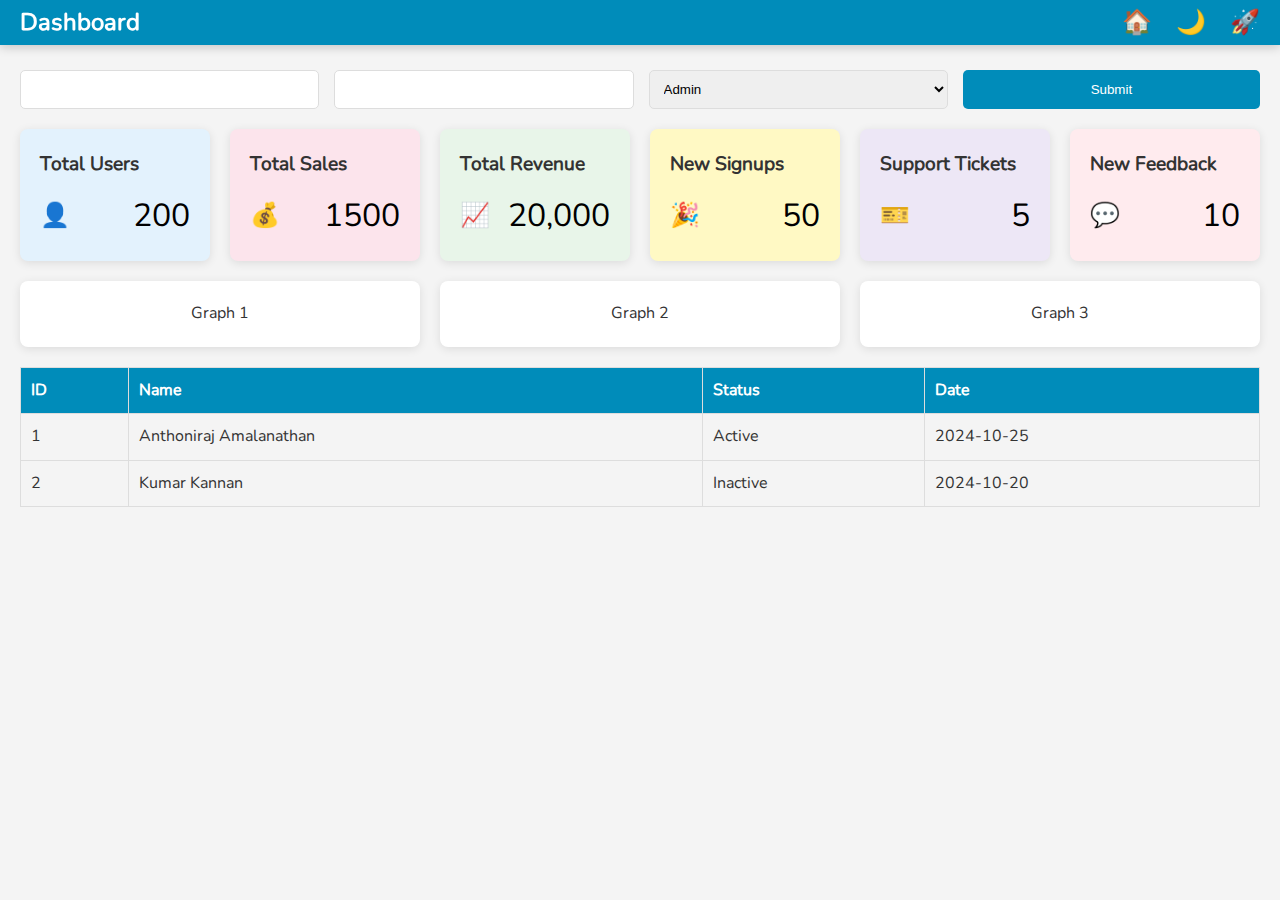
<file: index.html>
<!DOCTYPE html>
<html lang="en">

<head>
    <meta charset="UTF-8">
    <meta name="viewport" content="width=device-width, initial-scale=1.0">
    <title>Dashboard</title>
    <link rel="stylesheet" href="css/dashboard_style.css">
</head>

<body>
    <header class="header">
        <div class="header-left">
            <h1 class="title">Dashboard</h1>
        </div>
        <div class="header-right">
            <span class="tooltip">
                <span class="icon">🏠</span>
                <span class="tooltiptext">Home</span>
            </span>
            <span class="tooltip">
                <span class="icon mode-switch" id="mode-icon" onclick="toggleTheme()">🌙</span>
                <span class="tooltiptext">Switch Theme</span>
            </span>
            <span class="tooltip">
                <span class="icon">🚀</span>
                <span class="tooltiptext">Logout</span>
            </span>
        </div>
    </header>
    <main>
        <!-- Row 1: Full-width Form -->
        <section class="form-section">
            <form class="responsive-form">
                <input type="text" id="name" name="name" required>
                <input type="email" id="email" name="email" required>
                <select id="role" name="role">
                    <option value="admin">Admin</option>
                    <option value="user">User</option>
                    <option value="guest">Guest</option>
                </select>
                <button type="submit">Submit</button>
            </form>
        </section>

        <!-- Row 2: Full-width Mini Statistics Blocks -->
        <section class="stats-section">
            <div class="stat-block">
                <div class="stat-title">Total Users</div>
                <div class="stat-content">
                    <div class="stat-emoji">👤</div>
                    <div class="stat-count">200</div>
                </div>
            </div>
            <div class="stat-block">
                <div class="stat-title">Total Sales</div>
                <div class="stat-content">
                    <div class="stat-emoji">💰</div>
                    <div class="stat-count">1500</div>
                </div>
            </div>
            <div class="stat-block">
                <div class="stat-title">Total Revenue</div>
                <div class="stat-content">
                    <div class="stat-emoji">📈</div>
                    <div class="stat-count">20,000</div>
                </div>
            </div>
            <div class="stat-block">
                <div class="stat-title">New Signups</div>
                <div class="stat-content">
                    <div class="stat-emoji">🎉</div>
                    <div class="stat-count">50</div>
                </div>
            </div>
            <div class="stat-block">
                <div class="stat-title">Support Tickets</div>
                <div class="stat-content">
                    <div class="stat-emoji">🎫</div>
                    <div class="stat-count">5</div>
                </div>
            </div>
            <div class="stat-block">
                <div class="stat-title">New Feedback</div>
                <div class="stat-content">
                    <div class="stat-emoji">💬</div>
                    <div class="stat-count">10</div>
                </div>
            </div>
        </section>      

        <!-- Row 2: Three-column Graphs -->
        <section class="graph-section">
            <div class="graph-block">Graph 1</div>
            <div class="graph-block">Graph 2</div>
            <div class="graph-block">Graph 3</div>
        </section>

        <!-- Row 3: Full-width Table -->
        <section class="table-section">
            <table>
                <thead>
                    <tr>
                        <th>ID</th>
                        <th>Name</th>
                        <th>Status</th>
                        <th>Date</th>
                    </tr>
                </thead>
                <tbody>
                    <tr>
                        <td>1</td>
                        <td>Anthoniraj Amalanathan</td>
                        <td>Active</td>
                        <td>2024-10-25</td>
                    </tr>
                    <tr>
                        <td>2</td>
                        <td>Kumar Kannan</td>
                        <td>Inactive</td>
                        <td>2024-10-20</td>
                    </tr>
                    <!-- Add more rows as needed -->
                </tbody>
            </table>
        </section>
    </main>
    <script src="js/switch-mode.js"></script>
</body>

</html>
</file>
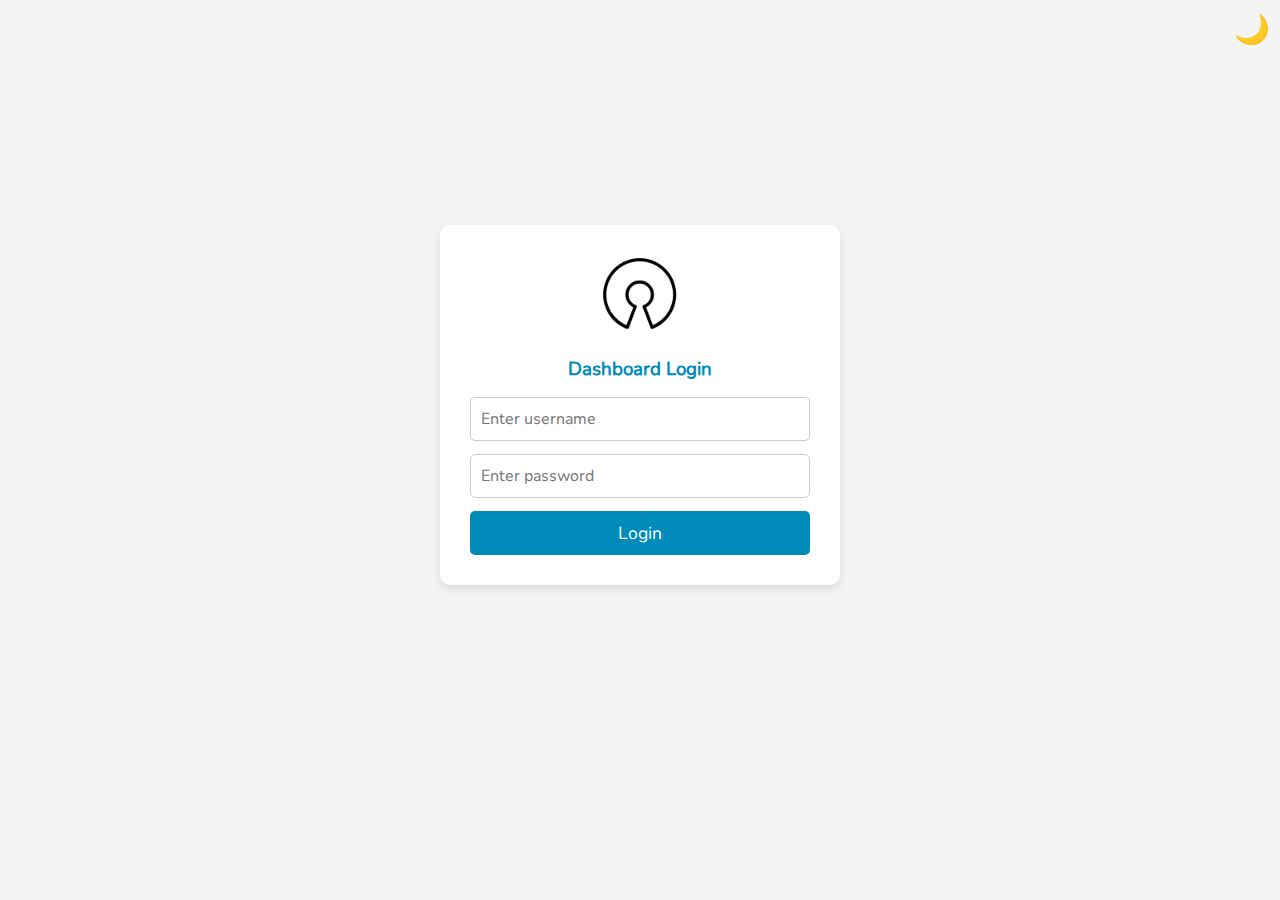
<file: login.html>
<!DOCTYPE html>
<html lang="en">
<head>
    <meta charset="UTF-8">
    <meta name="viewport" content="width=device-width, initial-scale=1.0">
    <title>Login Page</title>
    <link rel="stylesheet" href="css/login_style.css">
</head>
<body>
    <div class="theme-switcher">
        <span class="icon mode-switch" id="mode-icon" onclick="toggleTheme()">🌙</span>
    </div>
    
    <div class="login-container">
        <div class="login-box">
            <img src="images/logo_for_light.png" alt="Logo" class="logo" id="logo-image">
            <h3>Dashboard Login</h3>
            <form action="#" class="login-form">               
                <input type="text" id="username" name="username" placeholder="Enter username" required>               
                <input type="password" id="password" name="password" placeholder="Enter password" required>             
                <button type="submit" class="login-button">Login</button>
            </form>
        </div>
    </div>
    <script src="js/switch-mode.js"></script>
</body>
</html>
</file>
<file: css/dashboard_style.css>
@font-face {
    font-family: 'Nunito';
    src: url('../fonts/Nunito-Regular.ttf') format('truetype');
}

/* Define color variables for light and dark modes */
:root {
    --light-bg-color: #f4f4f4;
    --light-text-color: #333;
    --light-header-bg-color: #008cba;
    --light-header-text-color: white;
    --light-icon-color: white;
    --light-block-bg-color: white;
    --light-border-color: #ddd;
    --light-table-header-bg-color: #008cba;
    --light-table-header-text-color: white;
    --tooltip-dark-text: #333; /* Light mode tooltip text color */

    /* Stats block color variables for light mode */
    --stat-bg-color-1: #e3f2fd; /* Light blue */
    --stat-bg-color-2: #fce4ec; /* Light pink */
    --stat-bg-color-3: #e8f5e9; /* Light green */
    --stat-bg-color-4: #fff9c4; /* Light yellow */
    --stat-bg-color-5: #ede7f6; /* Light purple */
    --stat-bg-color-6: #ffebee; /* Light red */
    --stat-bg-color-7: #e0f7fa; /* Light cyan */

    --stat-text-color: #000; /* Text color for stats blocks */
}

.dark-mode {
    --light-bg-color: #242323;
    --light-text-color: #f4f4f4;
    --light-header-bg-color: #181717;
    --light-header-text-color: #f4f4f4;
    --light-icon-color: #f4f4f4;
    --light-block-bg-color: #1b1a1a;
    --light-border-color: #555;
    --light-table-header-bg-color: #555;
    --light-table-header-text-color: #f4f4f4;
    --tooltip-dark-text: #fff;

    /* Stats block color variables for dark mode */
    --stat-bg-color-1: #3949ab; /* Dark blue */
    --stat-bg-color-2: #d81b60; /* Dark pink */
    --stat-bg-color-3: #43a047; /* Dark green */
    --stat-bg-color-4: #fbc02d; /* Dark yellow */
    --stat-bg-color-5: #7e57c2; /* Dark purple */
    --stat-bg-color-6: #e53935; /* Dark red */
    --stat-bg-color-7: #00838f; /* Dark cyan */

    --stat-text-color: #fff; /* Text color for stats blocks in dark mode */
}

/* General styling */
* {
    margin: 0;
    padding: 0;
    box-sizing: border-box;
}

body {
    font-family: Nunito, Arial, sans-serif;
    line-height: 1.6;
    background-color: var(--light-bg-color);
    color: var(--light-text-color);
    transition: background-color 0.3s, color 0.3s;
}

/* Header styling */
.header {
    display: flex;
    justify-content: space-between;
    align-items: center;
    background-color: var(--light-header-bg-color);
    color: var(--light-header-text-color);
    padding: 10px 20px;
    position: fixed;
    top: 0;
    width: 100%;
    height: 45px;
    box-shadow: 0 2px 10px rgba(0, 0, 0, 0.2);
    transition: background-color 0.3s, color 0.3s;
}

.header-left {
    display: flex;
    align-items: center;
}

.title {
    font-size: 1.5em;
}

/* Icons styling */
.header-right .icon {
    margin-left: 20px;
    font-size: 1.5em;
    cursor: pointer;
    color: var(--light-icon-color);
    transition: color 0.3s;
}

.mode-switch {
    font-size: 1.8em;
    margin-left: 20px;
    cursor: pointer;
    transition: color 0.3s;
}

.dark-mode .mode-switch {
    color: yellow;
}

/* Main content */
main {
    margin-top: 50px;
    padding: 20px;
    display: flex;
    flex-direction: column;
    gap: 20px;
}

/* Form Section */
.form-section {
    width: 100%;
}

.responsive-form {
    display: flex;
    flex-wrap: wrap;
    gap: 15px;
}

.responsive-form label {
    flex-basis: 100px;
}

.responsive-form input, .responsive-form select, .responsive-form button {
    flex: 1;
    padding: 10px;
    border: 1px solid var(--light-border-color);
    border-radius: 5px;
}

.responsive-form button {
    width: 100%;
    background-color: var(--light-header-bg-color);
    color: var(--light-header-text-color);
    border: none;
    cursor: pointer;
}

/* Stats Section */
.stats-section {
    display: grid;
    grid-template-columns: repeat(auto-fit, minmax(150px, 1fr));
    gap: 20px;
}

.stat-block {
    padding: 20px;
    border-radius: 8px;
    box-shadow: 0 2px 10px rgba(0, 0, 0, 0.1);
    background-color: var(--stat-bg-color-1);
    display: flex;
    flex-direction: column;
}

.stat-title {
    font-size: 1.2em; /* Adjust title font size as needed */
    text-align: left;  /* Align title to the left */
    margin-bottom: 10px; /* Space between title and content */
    font-weight: bold;
}

.stat-content {
    display: flex;
    justify-content: space-between; /* Space between emoji and count */
    align-items: center; /* Align emoji and count vertically */
}

.stat-emoji {
    font-size: 1.5em; /* Adjust emoji size as needed */
}

.stat-count {
    font-size: 2em;
    color: var(--stat-text-color);
}

.stat-block:nth-child(2) {
    background-color: var(--stat-bg-color-2);
}

.stat-block:nth-child(3) {
    background-color: var(--stat-bg-color-3);
}

.stat-block:nth-child(4) {
    background-color: var(--stat-bg-color-4);
}

.stat-block:nth-child(5) {
    background-color: var(--stat-bg-color-5);
}

.stat-block:nth-child(6) {
    background-color: var(--stat-bg-color-6);
}

.stat-block:nth-child(7) {
    background-color: var(--stat-bg-color-7);
}

.stat-count {
    font-size: 2em;
    color: var(--stat-text-color);
}

/* Graph Section */
.graph-section {
    display: grid;
    grid-template-columns: repeat(auto-fit, minmax(300px, 1fr));
    gap: 20px;
}

.graph-block {
    background-color: var(--light-block-bg-color);
    padding: 20px;
    box-shadow: 0 2px 10px rgba(0, 0, 0, 0.1);
    border-radius: 8px;
    text-align: center;
}

/* Table Section */
.table-section {
    width: 100%;
    overflow-x: auto;
}

table {
    width: 100%;
    border-collapse: collapse;
}

table th, table td {
    padding: 10px;
    border: 1px solid var(--light-border-color);
    text-align: left;
}

table th {
    background-color: var(--light-table-header-bg-color);
    color: var(--light-table-header-text-color);
}

/* Tooltip styling */
.tooltip {
    position: relative;
    display: inline-block;
}

.tooltip .tooltiptext {
    visibility: hidden;
    width: 120px;
    color: var(--tooltip-dark-text);
    text-align: center;
    padding: 5px;
    border-radius: 5px;
    position: absolute;
    z-index: 1;
    bottom: 125%;
    left: 50%;
    transform: translateX(-50%);
    opacity: 0;
    transition: opacity 0.3s;
}

.tooltip:hover .tooltiptext {
    visibility: visible;
    opacity: 1;
}

/* Responsive adjustments for mobile */
@media (max-width: 600px) {
    .header {
        flex-direction: column;
        align-items: flex-start;
        height: auto;
        padding: 10px;
    }

    .header-left .title {
        font-size: 1.2em;
        margin-bottom: 10px;
    }

    .header-right {
        display: flex;
        justify-content: flex-start;
        width: 100%;
    }

    .header-right .icon {
        margin-left: 0;
        margin-right: 15px;
    }

    .mode-switch {
        font-size: 1.5em;
    }

    main {
        margin-top: 100px;
    }

    .graph-section {
        grid-template-columns: 1fr;
    }

    .responsive-form {
        flex-direction: column;
    }

    .responsive-form label, .responsive-form input, .responsive-form select, .responsive-form button {
        width: 100%;
    }
}
</file>
<file: css/login_style.css>
@font-face {
    font-family: 'Nunito';
    src: url('../fonts/Nunito-Regular.ttf') format('truetype');
}

/* General reset */
* {
    margin: 0;
    padding: 0;
    box-sizing: border-box;
}

body {
    font-family: Nunito, Arial, sans-serif;
    background-color: #f4f4f4;
    transition: background-color 0.3s, color 0.3s;
}

.dark-mode {
    background-color: #2c2c2c;
    color: #f4f4f4;
}

/* Theme Switcher */
.theme-switcher {
    position: absolute;
    top: 10px;
    right: 10px;
}

.mode-switch {
    font-size: 1.8em;
    cursor: pointer;
    transition: color 0.3s;
}

.dark-mode .mode-switch {
    color: yellow;
}

/* Login Container */
.login-container {
    display: flex;
    height: 90vh;
    justify-content: center;
    align-items: center;
    padding-left: 20px;
    padding-right: 20px;
}

/* Login Box */
.login-box {    
    background-color: white;
    padding: 30px;
    border-radius: 10px;
    box-shadow: 0 4px 8px rgba(0, 0, 0, 0.1);
    text-align: center;
    width: 100%;
    max-width: 400px;
    transition: background-color 0.3s, color 0.3s;
}

.dark-mode .login-box {
    background-color: #444;
    color: #f4f4f4;
}

.logo {
    width: 80px;
    height: 80px;
    margin-bottom: 15px;
}

h3 {
    margin-bottom: 15px;
    color: #008cba;
}

/* Form */
.login-form {
    display: flex;
    flex-direction: column;
    gap: 13px;
}

.login-form input{
    padding: 10px;
    border: 1px solid #ccc;
    border-radius: 5px;
    font-size: 1em;
    font-family: Nunito, Arial, sans-serif;
}

.dark-mode .login-form input {
    background-color: #666;
    border: 1px solid #888;
    color: greenyellow;
}
.dark-mode input::placeholder{
    color: greenyellow;
}

/* Button */
.login-button {
    padding: 10px;
    border: none;
    background-color: #008cba;
    color: white;
    border-radius: 5px;
    cursor: pointer;
    font-size: 1.1em;
    transition: background-color 0.3s;
    font-family: Nunito, Arial, sans-serif;
}

.login-button:hover {
    background-color: #006f9c;
}

.dark-mode .login-button {
    background-color: #006f9c;
}

/* Responsive */
@media (max-width: 600px) {
    .login-box {
        padding: 10px;
    }

}
</file>
